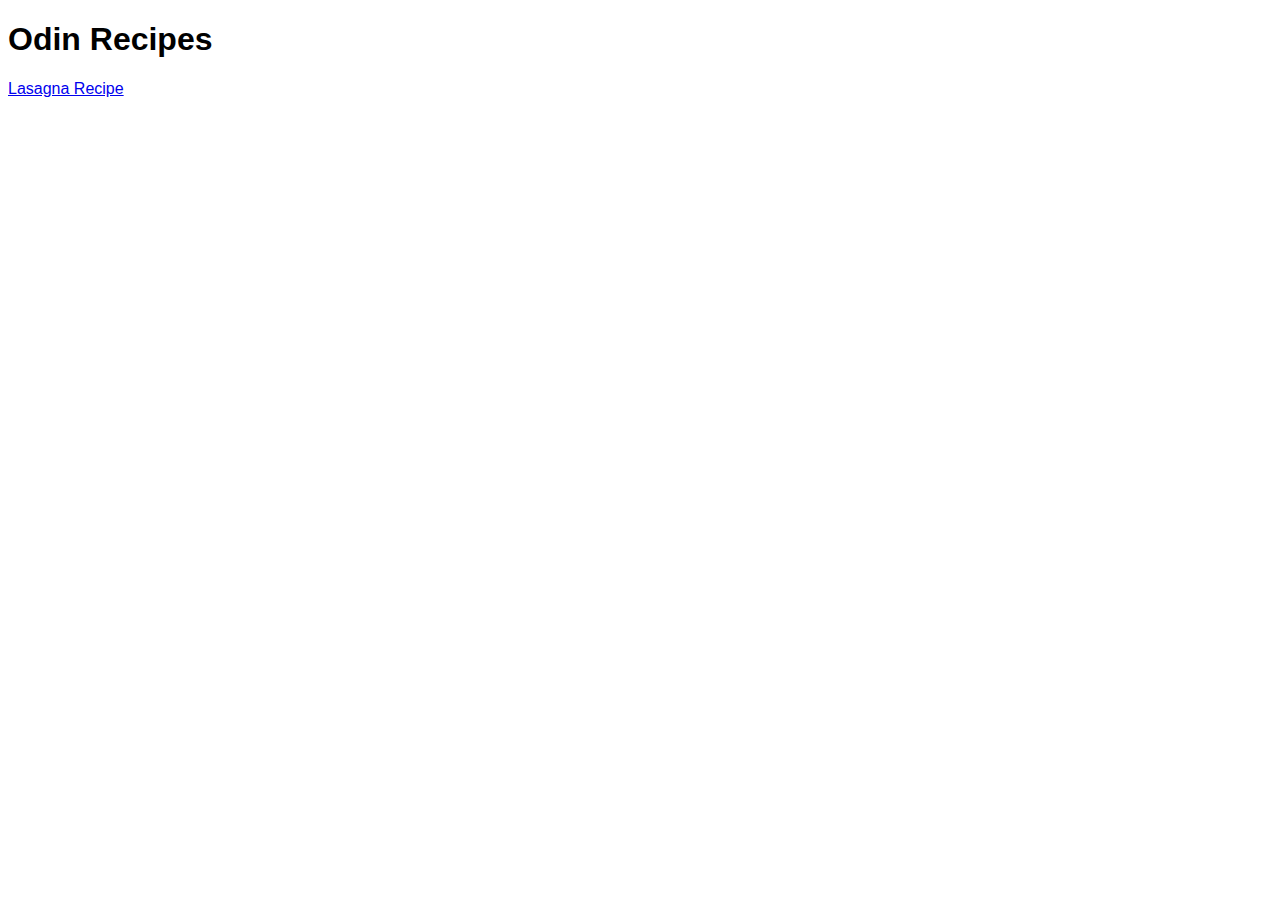
<file: index.html>
<!DOCTYPE html>
<html lang="en">
<head>
    <meta charset="UTF-8">
    <meta http-equiv="X-UA-Compatible" content="IE=edge">
    <meta name="viewport" content="width=device-width, initial-scale=1.0">
    <link rel="stylesheet" href="recipes/styles.css">
    <title>Theodinproject curriculum recipe project</title>
</head>
<body>
    <h1>Odin Recipes</h1>
    <a href="recipes/lasagna.html">Lasagna Recipe</a>
</body>
</html>
</file>
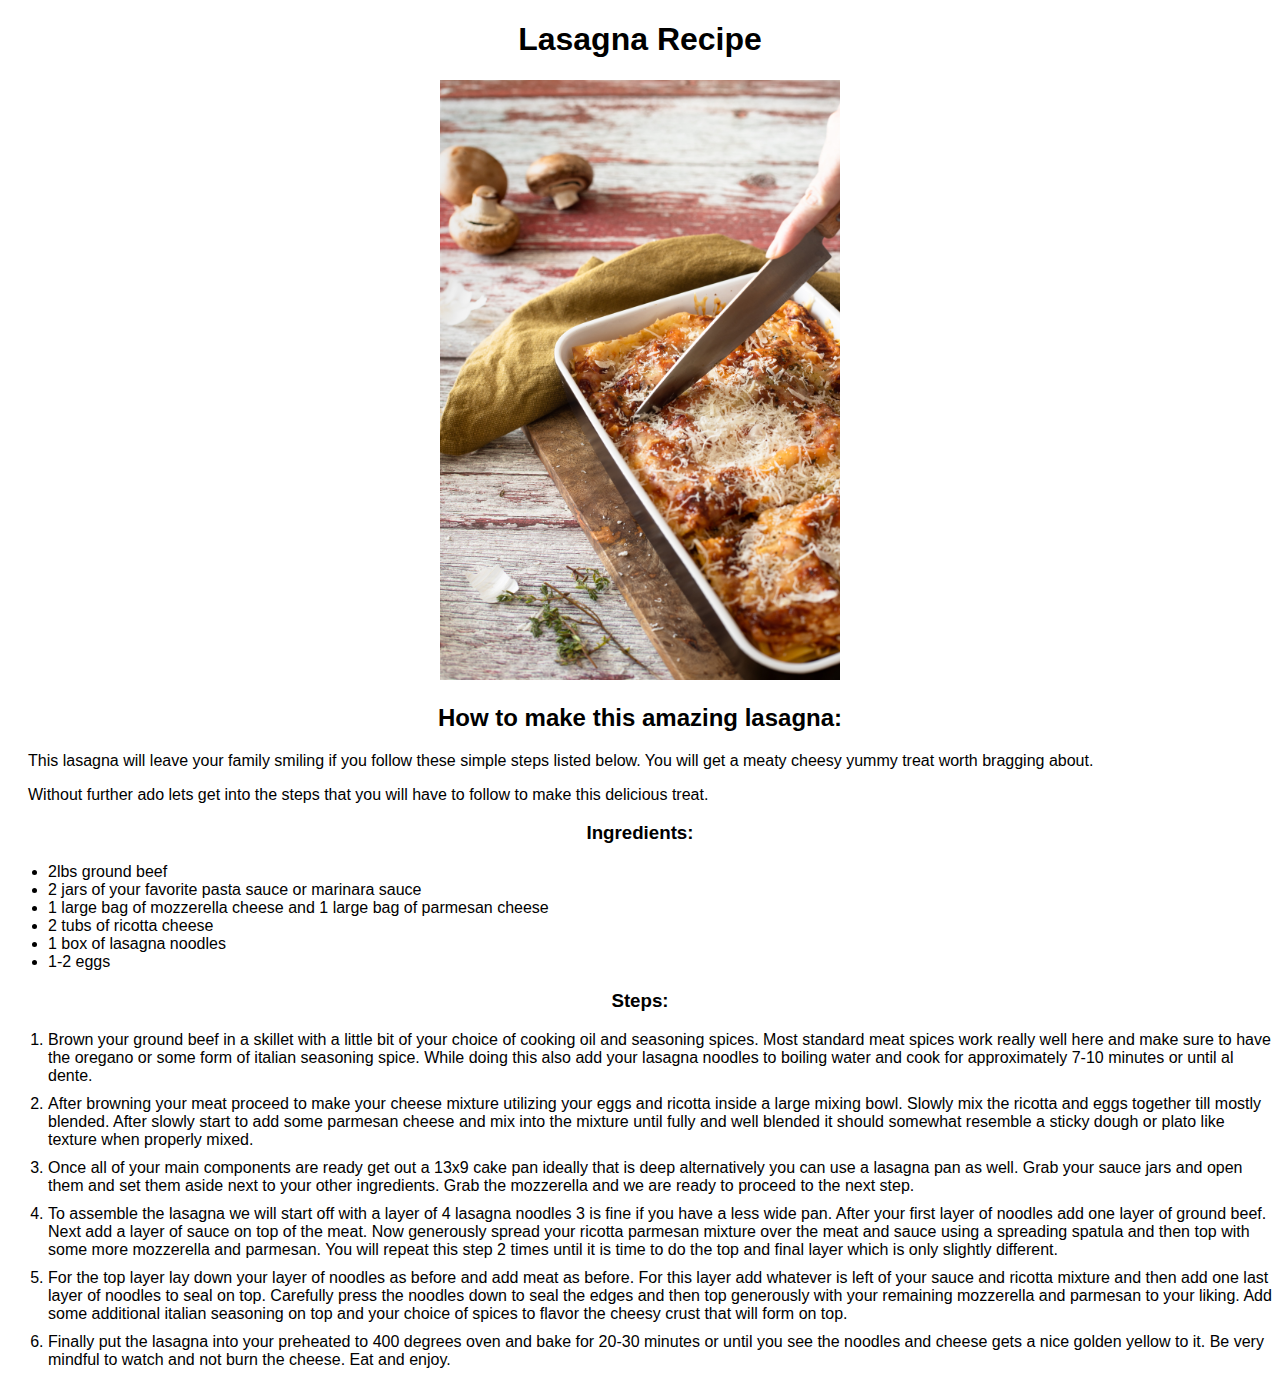
<file: recipes/lasagna.html>
<!DOCTYPE html>
<html lang="en">
<head>
    <meta charset="UTF-8">
    <meta http-equiv="X-UA-Compatible" content="IE=edge">
    <meta name="viewport" content="width=device-width, initial-scale=1.0">
    <link rel="stylesheet" href="styles.css">
    <title>Theodinproject curriculum recipe project</title>
</head>
<body>
    <div class="recipe">
      <h1>Lasagna Recipe</h1>
      <img id="image-center" src="./images/lasagnapicture.jpg" alt="picture of completed lasagna">
    </div>
    <h2 class="recipe">How to make this amazing lasagna:</h2>
      <p class="centered">This lasagna will leave your family smiling if you follow these simple steps listed below. You will get a meaty cheesy yummy treat worth bragging about.</p>
      <p class="centered">Without further ado lets get into the steps that you will have to follow to make this delicious treat.</p>
    <h3 class="recipe">Ingredients:</h3>
      <ul>
        <li>2lbs ground beef</li>
        <li>2 jars of your favorite pasta sauce or marinara sauce</li>
        <li>1 large bag of mozzerella cheese and 1 large bag of parmesan cheese</li>
        <li>2 tubs of ricotta cheese</li>
        <li>1 box of lasagna noodles</li>
        <li>1-2 eggs</li>
      </ul>

    <h3 class="recipe">Steps:</h3>
      <ol>
        <li class="paragraph-padding">Brown your ground beef in a skillet with a little bit of your choice of cooking oil and seasoning spices. Most standard meat spices work really well here and make sure to have the oregano or some form of italian seasoning spice. While doing this also add your lasagna noodles to boiling water and cook for approximately 7-10 minutes or until al dente.</li>
        <li class="paragraph-padding">After browning your meat proceed to make your cheese mixture utilizing your eggs and ricotta inside a large mixing bowl. Slowly mix the ricotta and eggs together till mostly blended. After slowly start to add some parmesan cheese and mix into the mixture until fully and well blended it should somewhat resemble a sticky dough or plato like texture when properly mixed.</li>
        <li class="paragraph-padding">Once all of your main components are ready get out a 13x9 cake pan ideally that is deep alternatively you can use a lasagna pan as well. Grab your sauce jars and open them and set them aside next to your other ingredients. Grab the mozzerella and we are ready to proceed to the next step.</li>
        <li class="paragraph-padding">To assemble the lasagna we will start off with a layer of 4 lasagna noodles 3 is fine if you have a less wide pan. After your first layer of noodles add one layer of ground beef. Next add a layer of sauce on top of the meat. Now generously spread your ricotta parmesan mixture over the meat and sauce using a spreading spatula and then top with some more mozzerella and parmesan. You will repeat this step 2 times until it is time to do the top and final layer which is only slightly different.</li>
        <li class="paragraph-padding">For the top layer lay down your layer of noodles as before and add meat as before. For this layer add whatever is left of your sauce and ricotta mixture and then add one last layer of noodles to seal on top. Carefully press the noodles down to seal the edges and then top generously with your remaining mozzerella and parmesan to your liking. Add some additional italian seasoning on top and your choice of spices to flavor the cheesy crust that will form on top. </li>
        <li class="paragraph-padding">Finally put the lasagna into your preheated to 400 degrees oven and bake for 20-30 minutes or until you see the noodles and cheese gets a nice golden yellow to it. Be very mindful to watch and not burn the cheese. Eat and enjoy.</li>
      </ol>
</body>
</html>
</file>
<file: recipes/styles.css>
* {
    font-family: Verdana, Helvetica, sans-serif;
}

.recipe {
    text-align: center;
}

#image-center {
    display: inline;
    width: 400px;
}

.paragraph-padding {
    padding-bottom: 10px;
}

.centered {
    margin-left: 20px;
}
</file>
